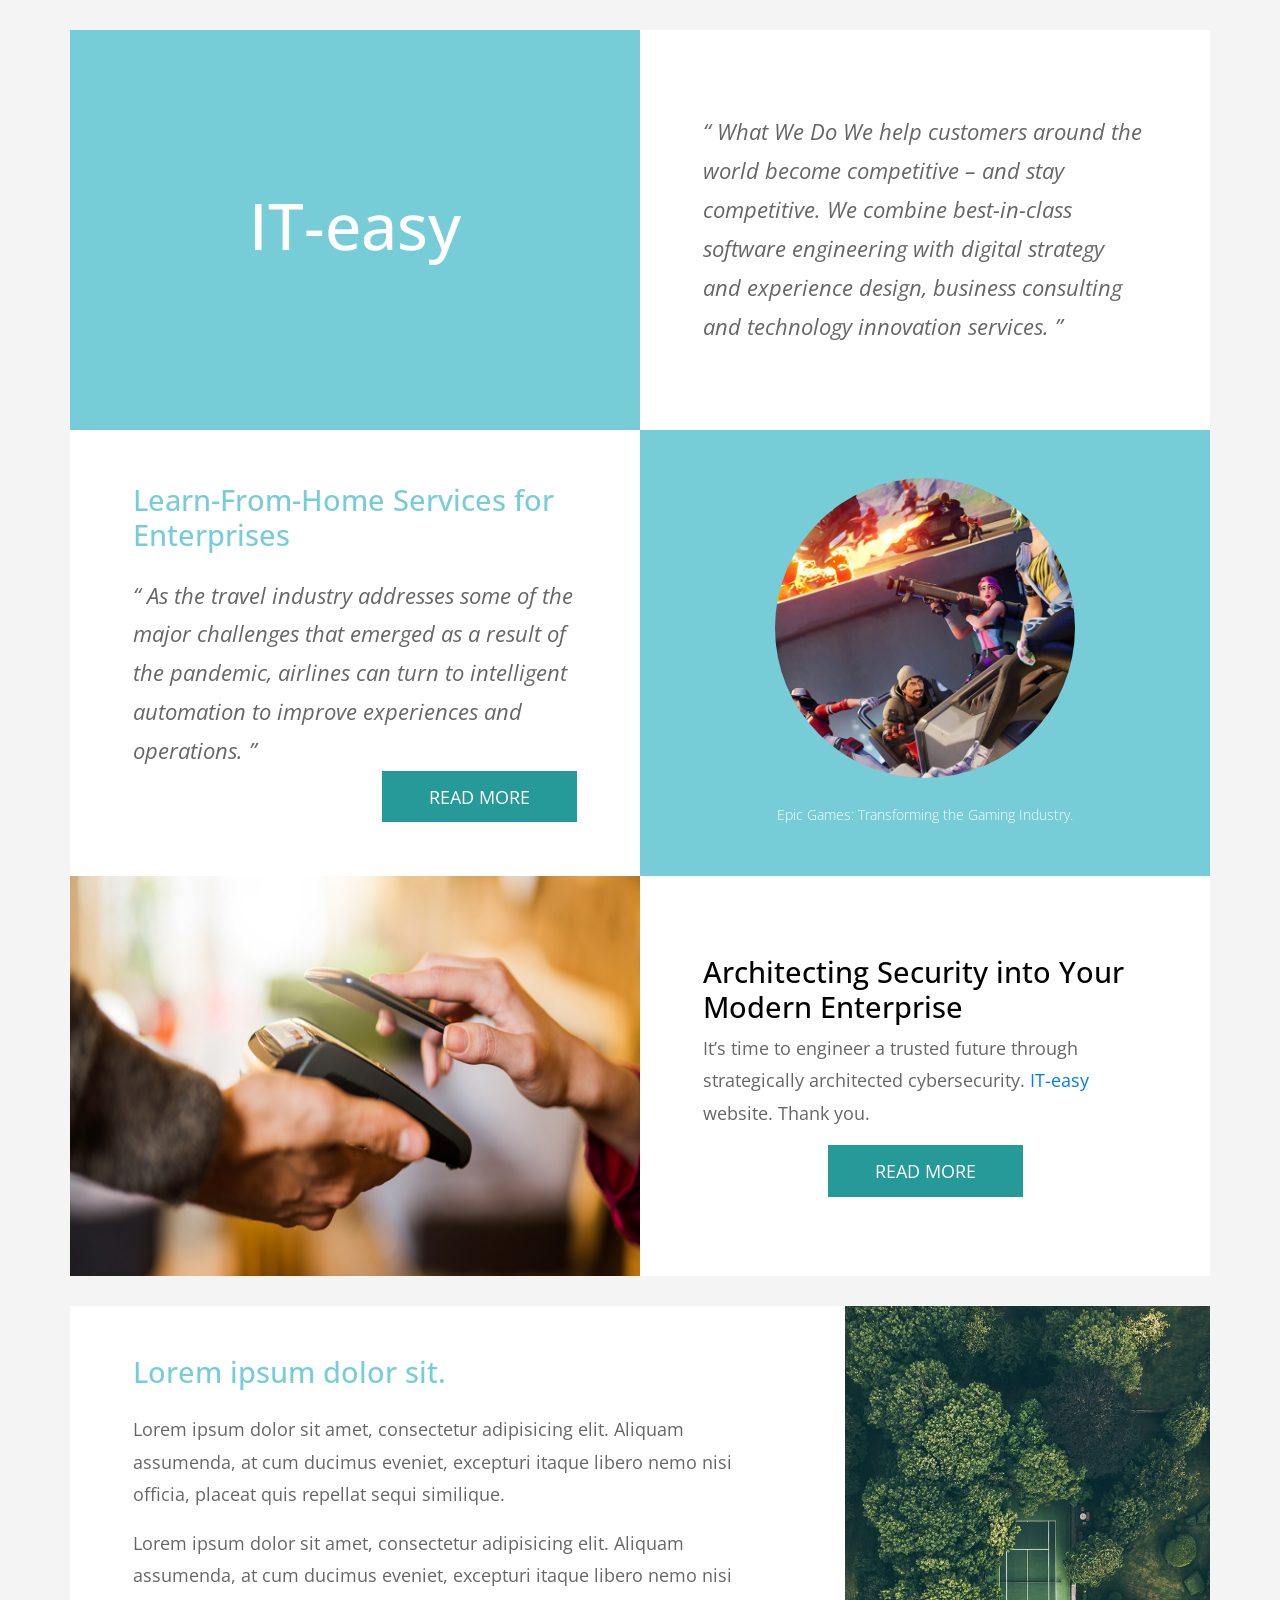
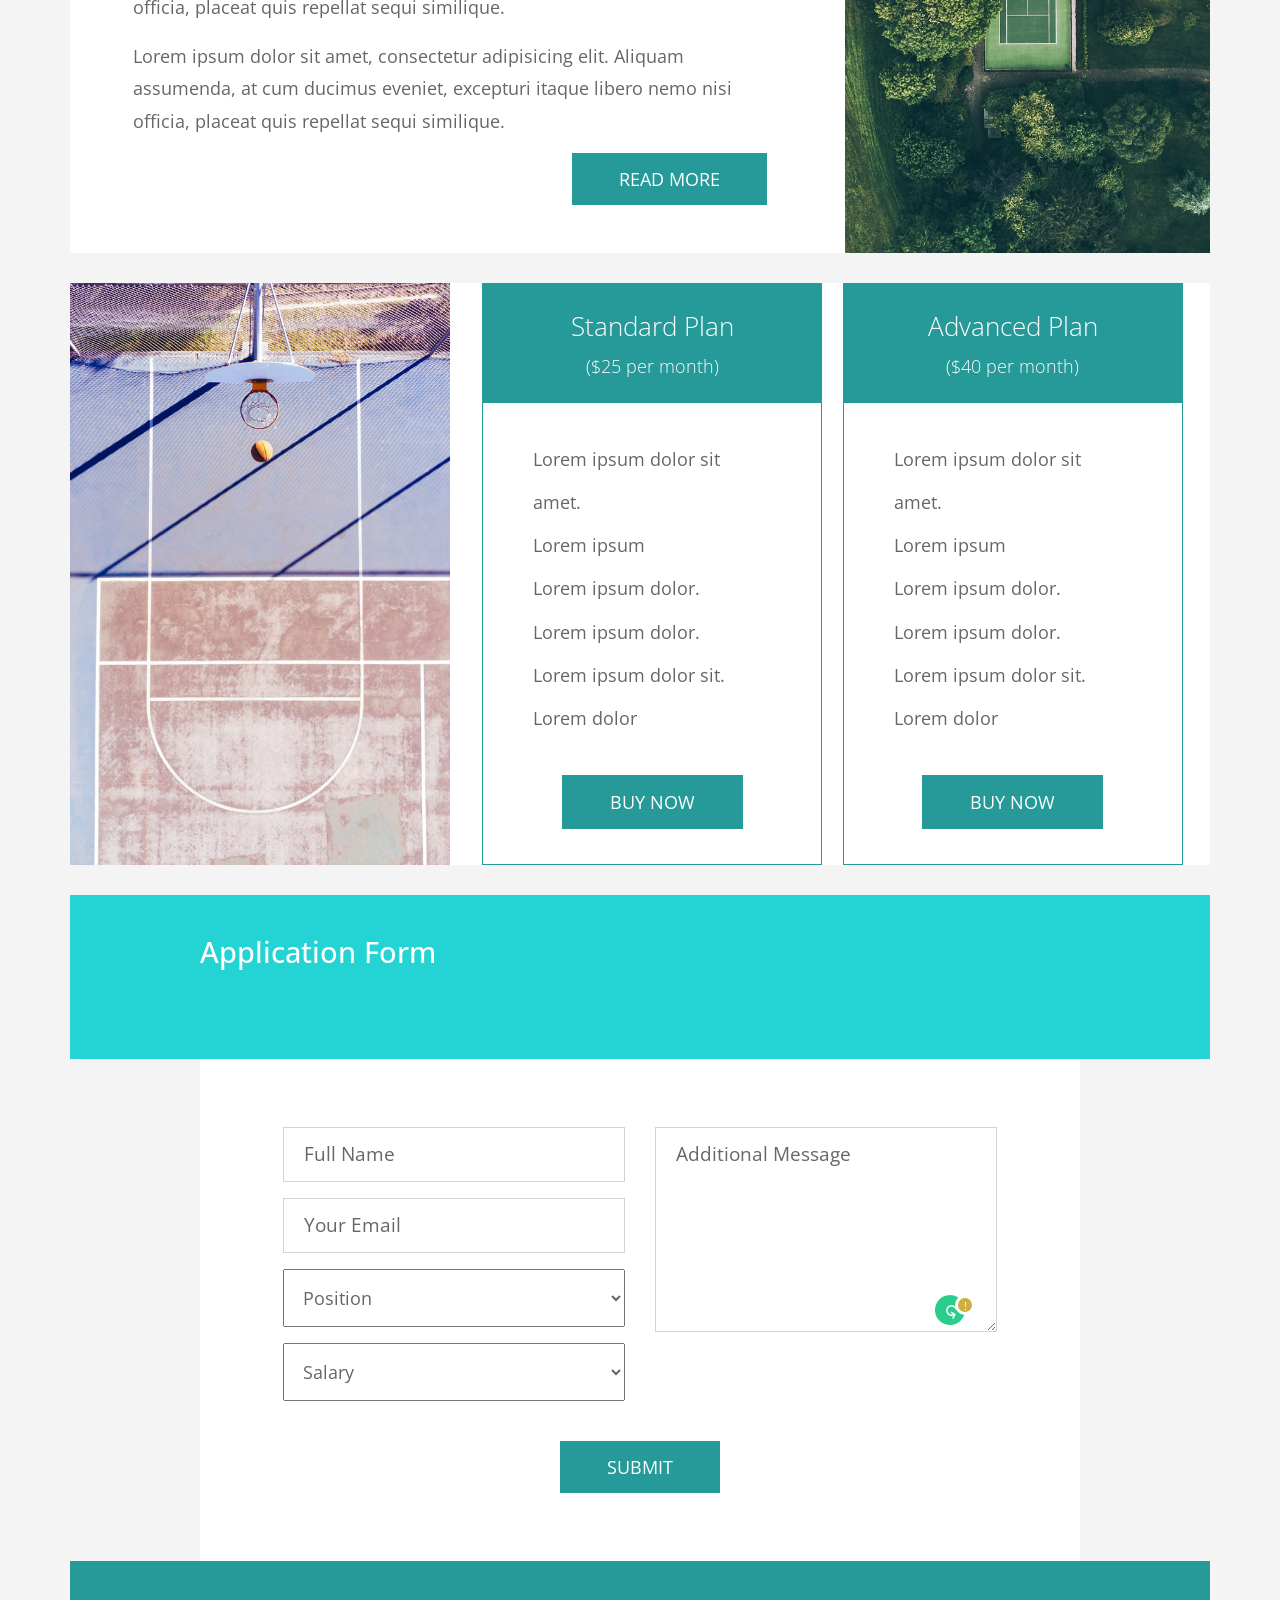
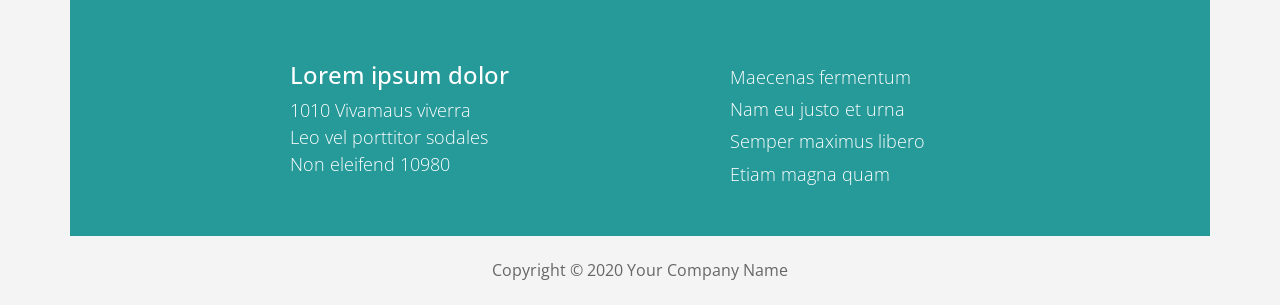
<file: index.html>
<!DOCTYPE html>
<html lang="en">
<head>
  <meta charset="utf-8">
  <meta name="viewport" content="width=device-width, initial-scale=1">
  <title>CSS BASICS HW</title>
    <link rel="stylesheet" href="https://fonts.googleapis.com/css?family=Open+Sans:300,400">
    <link rel="stylesheet" href="css/bootstrap.min.css">
    <link rel="stylesheet" href="css/general.css">
    <link rel="stylesheet" href="css/style.css">
</head>

<body>

 <div class="container">
    <section class="row tm-section tm-card">
       <div class="col-sm-12 col-md-12 col-lg-6 col-xl-6 p-0">
        <div class="tm-flex-center p-5 tm-bg-color-primary tm-section-min-h">
          <h1 class="tm-text-color-white tm-site-name">IT-easy</h1>
        </div>
      </div>
      <div class="col-sm-12 col-md-12 col-lg-6 col-xl-6">
        <div class="tm-flex-center p-5">
          <q class="tm-quote">
              What We Do
              We help customers around the world become competitive – and stay competitive.
              We combine best-in-class software engineering with digital strategy and experience design, business consulting and technology innovation services.
          </q>
        </div>
      </div>
    </section>

    <section class="row tm-section tm-card tm-col-md-reverse">
        <div class="col-sm-12 col-md-12 col-lg-6 col-xl-6 p-0">
            <div class="tm-flex-center p-5 tm-bg-color-primary">
                <div class="tm-max-w-400 tm-flex-center tm-flex-col">
                    <div class="rounded-circle mb-4"></div>
                    <p class="tm-text-color-white small tm-font-thin mb-0">Epic Games: Transforming the Gaming Industry.</p>
                </div>
            </div>
        </div>
        <div class="col-sm-12 col-md-12 col-lg-6 col-xl-6">
      <div class="tm-flex-center p-5">
        <div class="tm-md-flex-center">
          <h2 class="tm-text-color-primary mb-4">Learn-From-Home Services for Enterprises</h2>
            <q class="tm-quote">
                As the travel industry addresses some of the major challenges that emerged as a result of the pandemic, airlines can turn to intelligent automation to improve experiences and operations.
            </q>
          <a href="#" class="btn btn-primary float-lg-right tm-md-align-center">Read more</a>
        </div>
      </div>
    </div>
    </section>

    <section class="row tm-section tm-mb-30 tm-card">
      <div class="col-sm-12 col-md-12 col-lg-6 col-xl-6 p-0 text-center">
        <img src="img/image-01.jpg" alt="Image" class="img-fluid">
      </div>
      <div class="col-sm-12 col-md-12 col-lg-6 col-xl-6">
        <div class="tm-flex-center p-5">
          <div class="tm-flex-center tm-flex-col">
            <h2 class="tm-text-color-primary">Architecting Security into Your Modern Enterprise</h2>
            <p>It’s time to engineer a trusted future through strategically architected cybersecurity.
                <a href="https://it-easy.com.ua/" target="_parent">IT-easy</a>
                website. Thank you.</p>
            <a href="#" class="btn btn-primary">Read More</a>
          </div>
        </div>
      </div>
    </section>

    <section class="row tm-section tm-mb-30">
     <div class="col-sm-12 col-md-12 col-lg-8 col-xl-8">
      <div class="tm-flex-center pl-5 pr-5 pt-5 pb-5">
        <div class="tm-md-flex-center">
         <h2 class="mb-4 tm-text-color-primary">Lorem ipsum dolor sit.</h2>
         <p>Lorem ipsum dolor sit amet, consectetur adipisicing elit. Aliquam assumenda, at cum ducimus eveniet, excepturi itaque libero nemo nisi officia, placeat quis repellat sequi similique.</p>
            <p>Lorem ipsum dolor sit amet, consectetur adipisicing elit. Aliquam assumenda, at cum ducimus eveniet, excepturi itaque libero nemo nisi officia, placeat quis repellat sequi similique.</p>
            <p>Lorem ipsum dolor sit amet, consectetur adipisicing elit. Aliquam assumenda, at cum ducimus eveniet, excepturi itaque libero nemo nisi officia, placeat quis repellat sequi similique.</p>
         <a href="#" class="btn btn-primary float-lg-right tm-md-align-center">Read More</a>
       </div>
     </div>
    </div>
    <div class="col-sm-12 col-md-12 col-lg-4 col-xl-4 text-xl-right text-md-center text-center mt-5 mt-lg-0 pr-lg-0">
     <img src="img/image-02.jpg" alt="Image" class="img-fluid">
    </div>
    </section>

    <section class="row tm-section tm-mb-30">
      <div class="col-sm-12 col-md-12 col-lg-4 col-xl-4 p-md-0 text-md-center text-center mb-4 mb-lg-0">
       <img src="img/image-03.jpg" alt="Image" class="img-fluid">
     </div>
     <div class="col-sm-12 col-md-6 col-lg-4 col-xl-4 pl-lg-4 pr-xl-0 mb-4 mb-lg-0">
      <div class="tm-flex-center">
       <div class="tm-pricing-table">
        <div class="tm-bg-color-secondary tm-text-color-white text-center tm-font-thin tm-pricing-header">
          <p class="mb-0 tm-pricing-header-title">Standard Plan</p>
          <p class="mb-0 tm-pricing-header-subtitle">($25 per month)</p>
        </div>
        <div class="tm-pricing-body">
          <ul class="tm-feature-list">
            <li>Lorem ipsum dolor sit amet.</li>
            <li>Lorem ipsum</li>
            <li>Lorem ipsum dolor.</li>
            <li>Lorem ipsum dolor.</li>
            <li>Lorem ipsum dolor sit.</li>
            <li>Lorem dolor</li>
          </ul>
          <a href="#" class="btn btn-secondary">Buy now</a>
        </div>
      </div>
    </div>
    </div>
    <div class="col-sm-12 col-md-6 col-lg-4 col-xl-4 pl-xl-0 mb-4 mb-lg-0">
      <div class="tm-flex-center">
       <div class="tm-pricing-table">
        <div class="tm-bg-color-secondary tm-text-color-white text-center tm-font-thin tm-pricing-header">
          <p class="mb-0 tm-pricing-header-title">Advanced Plan</p>
          <p class="mb-0 tm-pricing-header-subtitle">($40 per month)</p>
        </div>
        <div class="tm-pricing-body">
            <ul class="tm-feature-list">
                <li>Lorem ipsum dolor sit amet.</li>
                <li>Lorem ipsum</li>
                <li>Lorem ipsum dolor.</li>
                <li>Lorem ipsum dolor.</li>
                <li>Lorem ipsum dolor sit.</li>
                <li>Lorem dolor</li>
            </ul>
          <a href="#" class="btn btn-secondary">Buy now</a>
            <p class="tm-pricing-discount">
                <span class="tm-pricing-discount__star">*</span>
                <span class="tm-pricing-discount__text">Special discount</span>
            </p>
        </div>
      </div>
    </div>
    </div>
    </section>

    <section class="row">
      <div class="col-lg-12 tm-form-header pl-5 pr-5">
        <h2 class="tm-container-inner tm-text-color-white">Application Form</h2>
      </div>
      <div class="col-lg-12 pl-2 pl-sm-3 pl-md-5 pr-2 pr-sm-3 pr-md-5">
        <form action="index.html" method="post" class="row tm-container-inner tm-contact-form">
          <div class="col-xs-12 col-sm-12 col-md-6 col-lg-6 col-xl-6">
            <div class="form-group">
              <input type="text" id="contact_name" name="contact_name" class="form-control" placeholder="Full Name"  required/>
            </div>
            <div class="form-group">
              <input type="email" id="contact_email" name="contact_email" class="form-control" placeholder="Your Email"  required/>
            </div>
            <div class="form-group">
              <select>
                <option value="">Position</option>
                <option value="ceo">Chief Executive Officer</option>
                <option value="ms">Marketing Specialist</option>
                <option value="om">Operating Manager</option>
                <option value="sa">Sales Assistant</option>
              </select>
            </div>
            <div class="form-group">
              <select>
                <option value="">Salary</option>
                <option value="100k">$100,000-$140,000</option>
                <option value="200k">$200,000-$260,000</option>
                <option value="300k">$300,000-$375,000</option>
              </select>
            </div>
          </div>
          <div class="col-xs-12 col-sm-12 col-md-6 col-lg-6 col-xl-6">
            <div class="form-group">
              <textarea id="contact_message" name="contact_message" class="form-control" rows="6" placeholder="Additional Message" required></textarea>
            </div>
          </div>
          <div class="col-xs-12 mt-4 tm-center">
            <button type="submit" class="btn btn-primary">Submit</button>
          </div>
        </form>
        
      </div>
      <div class="col-lg-12 tm-bg-color-secondary tm-text-color-white tm-font-thin tm-form-footer">
        <div class="row tm-container-inner">
          <div class="col-sm-12 col-md-6 col-lg-6 col-xl-6">
            <div class="tm-footer-info-box">
              <h4>Lorem ipsum dolor</h4>
              <address>
                1010 Vivamaus viverra<br>
                Leo vel porttitor sodales<br>
                Non eleifend 10980
              </address>
            </div>
          </div>
          <div class="col-sm-12 col-md-6 col-lg-6 col-xl-6">
            <div class="tm-footer-info-box">
              <p>Maecenas fermentum<br>
              Nam eu justo et urna<br>
              Semper maximus libero<br>
              Etiam magna quam</p>
            </div>
          </div>
        </div>
      </div>
    </section>

    <div class="row">
        <div class="col-lg-12">
            <p class="text-center small tm-copyright-text mb-0">Copyright &copy; <span class="tm-current-year">2020</span> Your Company Name</p>
        </div>
    </div>

</div>

</body>
</html>
</file>
<file: css/general.css>
body {
	font-family: 'Open Sans', Helvetica, Arial, sans-serif;
	font-size: 18px;
    color: #666666;
    background-color: #f4f4f4;
}

p, q { line-height: 1.8; }
h2 { font-size: 1.8rem; }

.tm-site-name {
    font-size: 4rem;
}

.tm-quote {
    font-size: 1.35rem;
    font-style: italic;
    display: block;
}

.container {
    margin-top: 30px;
}

.tm-container-inner {
    margin: 0 auto;
    max-width: 880px;
}

.tm-section {
    position: relative;
    background-color: white;
}

.tm-pricing-discount {
    display: none;
}

.tm-pricing-discount__star {
    color: black;
}

.tm-pricing-discount__text {
    color: black;
}

.tm-section,
.tm-section-min-h {
    min-height: 400px;
}

.tm-flex-center {
    width: 100%;
    height: 100%;
    display: flex;
    align-items: center;
    justify-content: center;
}

.tm-flex-col {
    flex-direction: column;
}

.btn {
    border-radius: 0;
    text-transform: uppercase;
    padding: 12px 47px;
    font-size: 1.15rem;
}

.btn-primary {
    background: black;
    border-color: black;
}

.btn-secondary {
    background: black;
    border-color: black;
}

.tm-bg-color-primary { background-color: black }
.tm-bg-color-secondary { background-color: black }

.tm-text-color-primary { color: black }
.tm-text-color-white { color: white; }

.tm-font-thin { font-weight: 300; }
.tm-max-w-400 { max-width: 400px; }

.form-control::placeholder { /* Chrome, Firefox, Opera, Safari 10.1+ */
    color: #666666;
    opacity: 1; /* Firefox */
}

.form-control:-ms-input-placeholder { /* Internet Explorer 10-11 */
    color: #666666;
}

.form-control::-ms-input-placeholder { /* Microsoft Edge */
    color: #666666;
}

.tm-contact-form select,
.tm-contact-form input {
    color: #666;
}

.tm-contact-form textarea {
    height: 205px;
}

.tm-pricing-table {
    border: 1px solid black;
    width: 100%;
    max-width: 340px;
}

.tm-pricing-header {
    padding: 20px;
}

.tm-pricing-body {
    padding-bottom: 35px;
    display: flex;
    flex-direction: column;
    align-items: center;
}

.tm-pricing-header-title {
    font-size: 1.6rem;
}

.tm-feature-list {
    list-style: none;
    margin: 0;
    line-height: 2.4;
    padding: 35px 50px;
}

.tm-form-header {
    background: black;
    padding: 40px 40px 90px;
}

.tm-form-footer {
    padding-top: 100px;
    padding-bottom: 30px;
}

.tm-footer-info-box {
    max-width: 260px;
    margin: 0 auto;
}

.tm-contact-form {
    padding: 68px;
    background: white;
    position: relative;
}

.img-fluid {
    width: 100%;
    height: 100%;
}

.form-control {
    color: #666;
    font-size: 1.2rem;
    padding: 12px 20px;
    border-radius: 0;
}

.tm-contact-form select {
    width: 100%;
    padding: 15px;
}

.tm-center {
    width: 100%;
    text-align: center;
}

.tm-copyright-text {
    padding: 20px;
    font-size: 1rem;
}

.rounded-circle {
    height: 300px;
    width: 300px;
    background-image: url("../img/image-04.jpg");
    background-position: center;
    background-size: cover;
}
</file>
<file: css/style.css>
.tm-bg-color-primary {
    background-color: #76cdd8;
}

.tm-quote:hover {
    color: #76cdd8;
}

.tm-col-md-reverse {
    display: flex;
    flex-direction: row-reverse;
}

.tm-text-color-primary.mb-4 {
    color: #76cdd8;
}

.btn.btn-primary {
    background-color: #269999;
    border: #269999;
}

.btn.btn-primary:hover {
    background-color: rgb(118, 205, 216)
}

section:nth-child(1) div:nth-child(1) div:nth-child(2) {
    position: relative;
}

section:nth-child(1) div:nth-child(1) div:nth-child(2):hover {
    color: #76cdd8;
}

section:nth-child(1) div:nth-child(2) div:nth-child(1):hover::before {
    content: '';
    position: absolute;
    top: 0;
    right: 0;
    width: 0;
    height: 0;
    border-style: solid;
    border-width: 0 100px 100px 0;
    border-color: transparent #76cdd8;
}

section:nth-child(2)  div:nth-child(2) div:nth-child(1):hover::before{
    content: '';
    position: absolute;
    top: 0;
    left: 0;
    width: 0;
    height: 0;
    border-style: solid;
    border-width: 0 0 100px 100px;
    border-color: transparent #76cdd8;
}

section:nth-child(3) div:nth-child(2) div:nth-child(1):hover::before{
    content: '';
    position: absolute;
    top: 0;
    left: 470px;
    width: 0;
    height: 0;
    border-style: solid;
    border-width: 0 100px 100px 0;
    border-color: transparent #76cdd8;
}

.img-fluid:hover {
    transition: .5s;
    transform: scale(1.1);
}

.row.tm-section.tm-mb-30 {
    margin-bottom: 30px;
}

.tm-pricing-header {
    background: #269999;
}

.tm-pricing-table {
    border-color: #269999;
}

.tm-pricing-table:hover {
    box-shadow: 0 0 0 0.2rem #24d4d4;
}

.btn.btn-secondary {
    background: #269999;
    border-color: #269999;
}

.btn.btn-secondary:hover {
    background: #24d4d4;
}

section:nth-child(5)  div:nth-child(3) .tm-pricing-table:hover{
    box-shadow: 0 0 0 0.2rem #24d4d4;
    height: 102%;
    transition: .2s;
}

section:nth-child(5)  div:nth-child(3) .tm-pricing-table:hover::after{
    content: "*";
    position: absolute;
    bottom: 15px;
    left: 90px;
    font-size: 18px;
    text-transform: none;
    color: red;
    z-index: 1;
}

section:nth-child(5)  div:nth-child(3) .tm-pricing-table:hover::before{
    content: "Special discount";
    position: absolute;
    bottom: 15px;
    left: 105px;
    font-size: 18px;
    text-transform: none;
    color: #24d4d4;
    z-index: 1;
}

.col-lg-12.tm-form-header.pl-5.pr-5 {
    background: #24d4d4;
}

.col-lg-12.tm-bg-color-secondary.tm-text-color-white.tm-font-thin.tm-form-footer {
    background: #269999;
}

section:nth-child(6) {
    position: relative;
}

section:nth-child(6):before{
    cursor: pointer;
    position: absolute;
    content: '↻';
    font-size: 18px;
    text-align: center;
    border-radius: 20px;
    transform: scale(1, -1) rotate(60deg);
    width: 30px;
    height: 30px;
    background-color: #2bcd8d;
    color: white;
    z-index: 15;
    top: 400px;
    right: 245px;
}

section:nth-child(6):after{
    cursor: pointer;
    position: absolute;
    content: '!';
    font-size: 11px;
    text-align: center;
    border-radius: 20px;
    border: solid white;
    width: 20px;
    height: 20px;
    background-color: #cdae41;
    color: white;
    z-index: 15;
    top: 400px;
    right: 235px;
}
</file>
